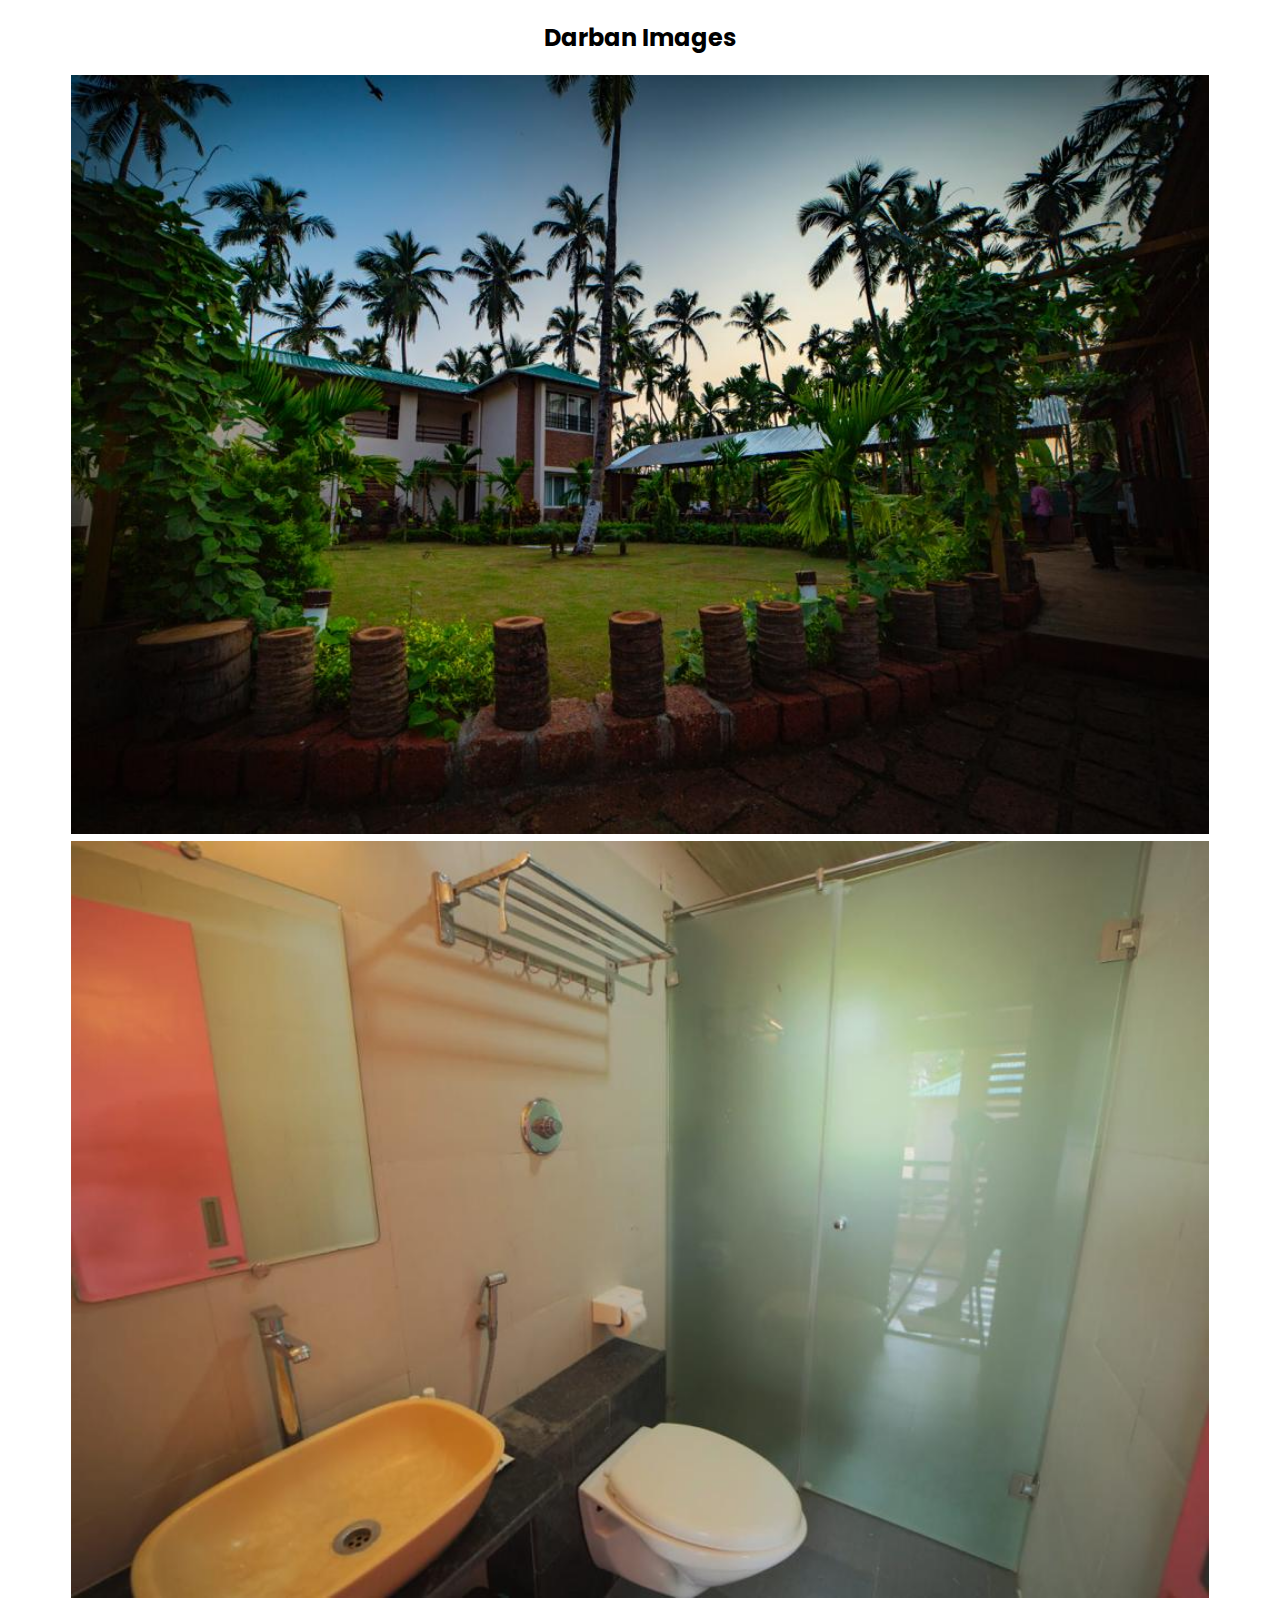
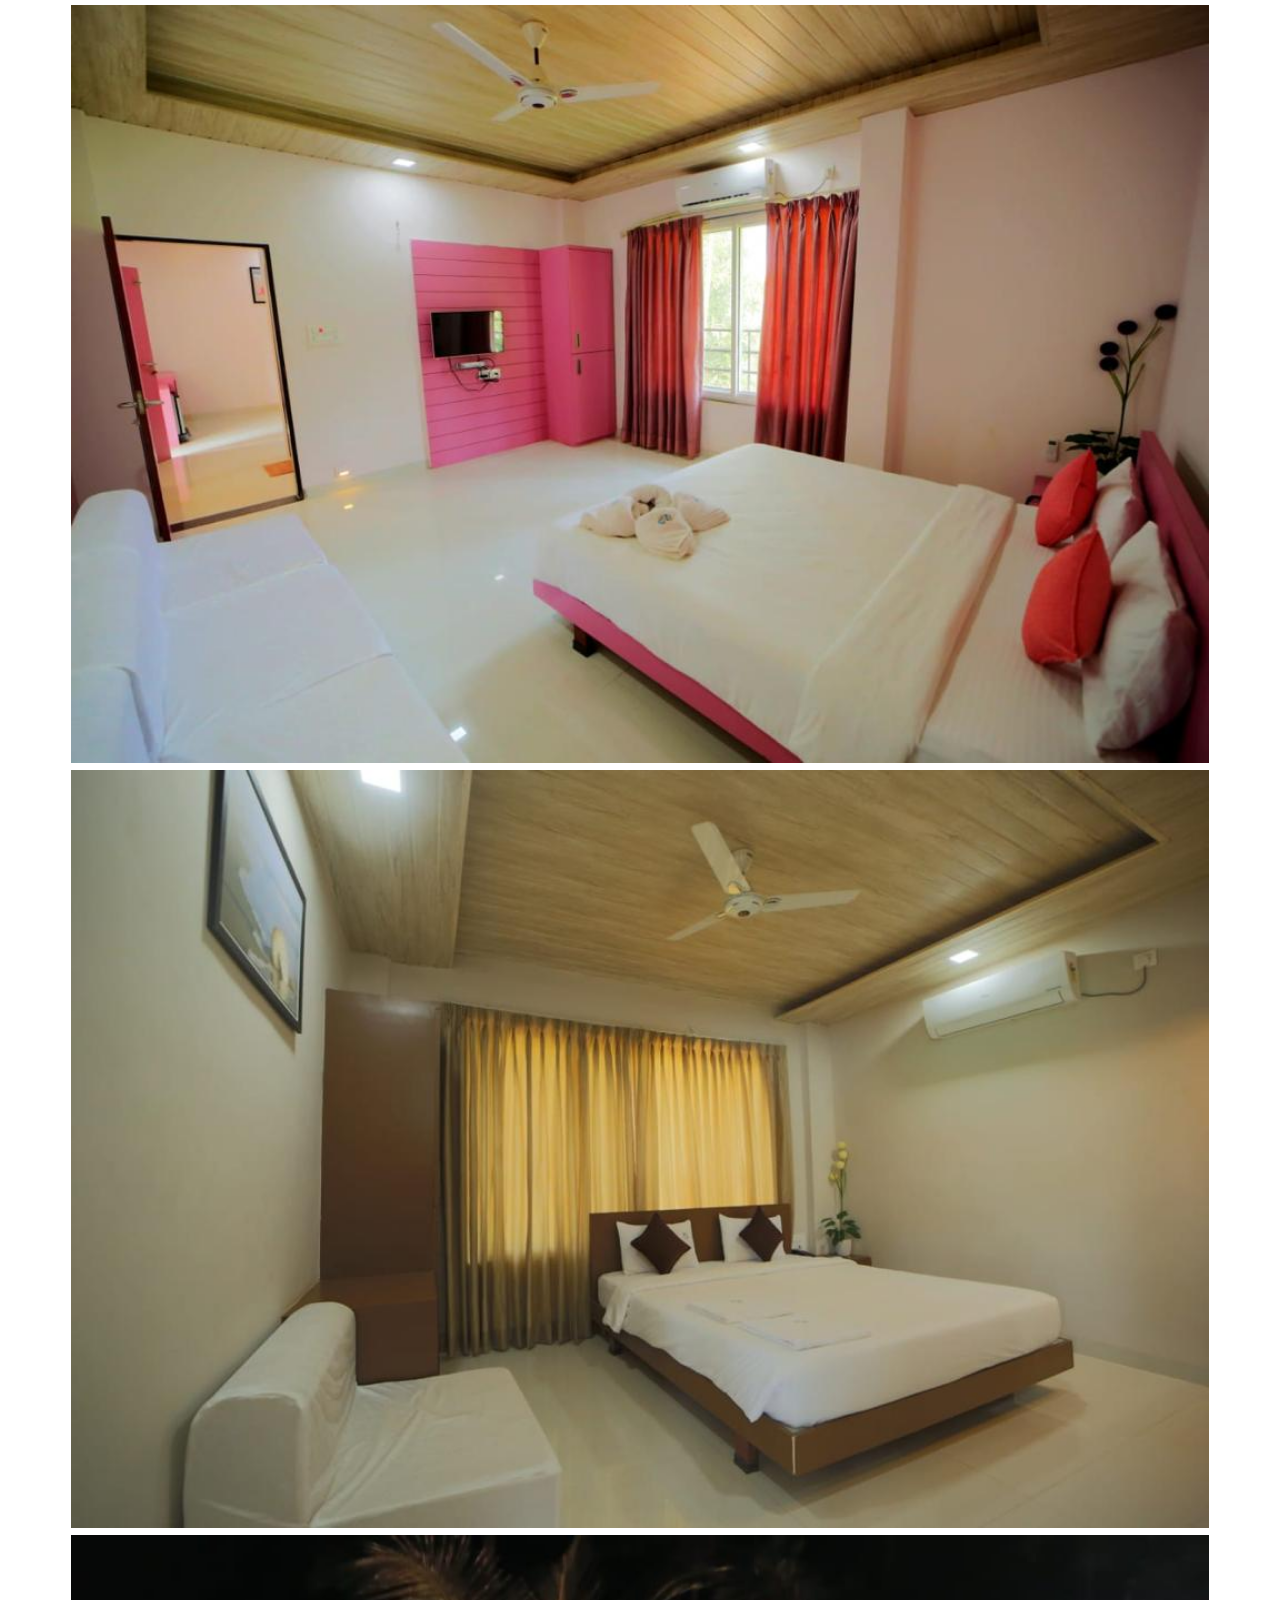
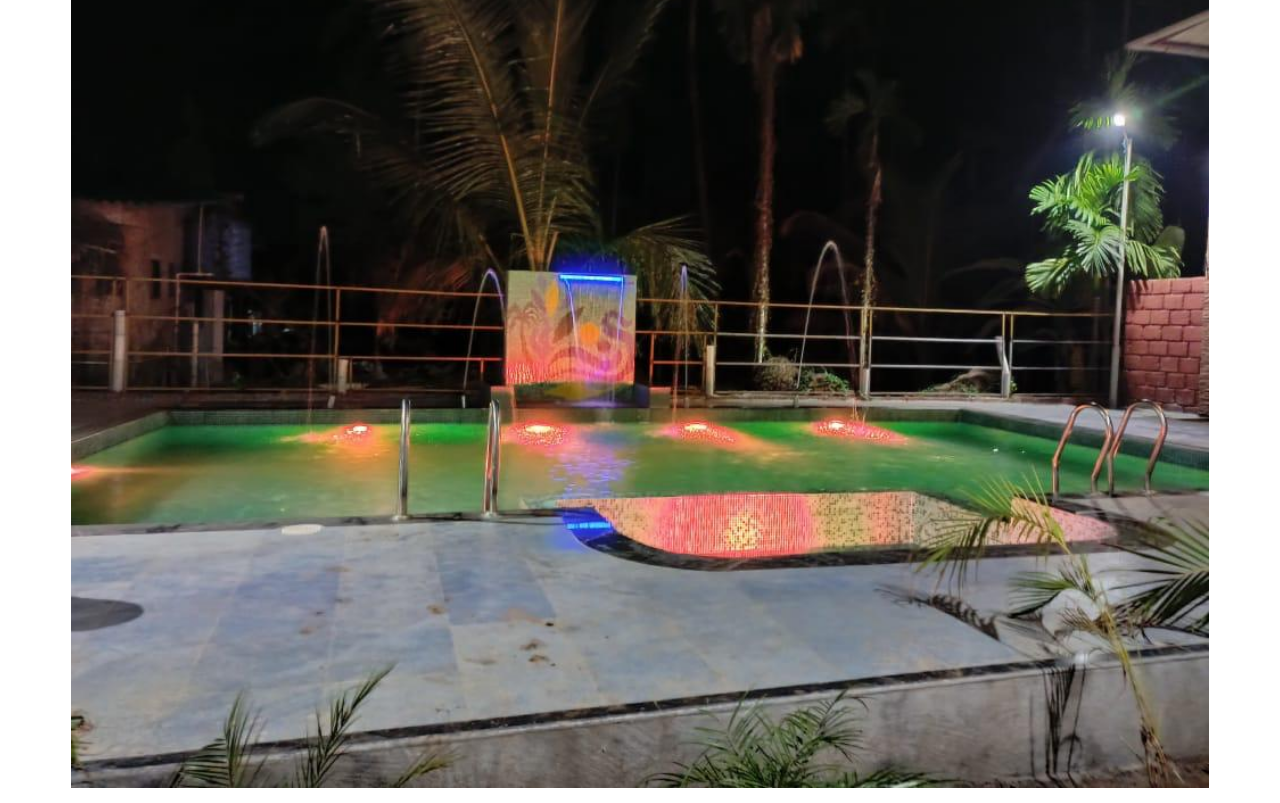
<file: photos.html>
<!DOCTYPE html>
<html lang="en">
<head>
    <meta charset="UTF-8">
    <meta http-equiv="X-UA-Compatible" content="IE=edge">
    <meta name="viewport" content="width=device-width, initial-scale=1.0">
    <title>Darban Photos</title>

    <link href="https://fonts.googleapis.com/css?family=Poppins" rel="stylesheet">
    <link rel="stylesheet"
        href="https://cdnjs.cloudflare.com/ajax/libs/font-awesome/4.7.0/css/font-awesome.min.css">

    <style>

        *{
            text-align: center;
            font-family: 'Poppins', sans-serif;
        }

        .img {
            margin-top: 10px;
            margin-bottom: 10px;
            margin: auto;
        }
    </style>

</head>
<body>
    
    <h2>Darban Images</h2>

    <img class="img" src="/darban-5.jpeg" width="90%" alt="">
    <img class="img" src="/dar-1.jpeg" width="90%" alt="">
    <img class="img" src="/dar-2.jpeg" width="90%" alt="">
    <img class="img" src="/dar-3.jpeg" width="90%" alt="">
    <img class="img" src="/dar-4.jpeg" width="90%" alt="">

    
</body>
</html>
</file>
